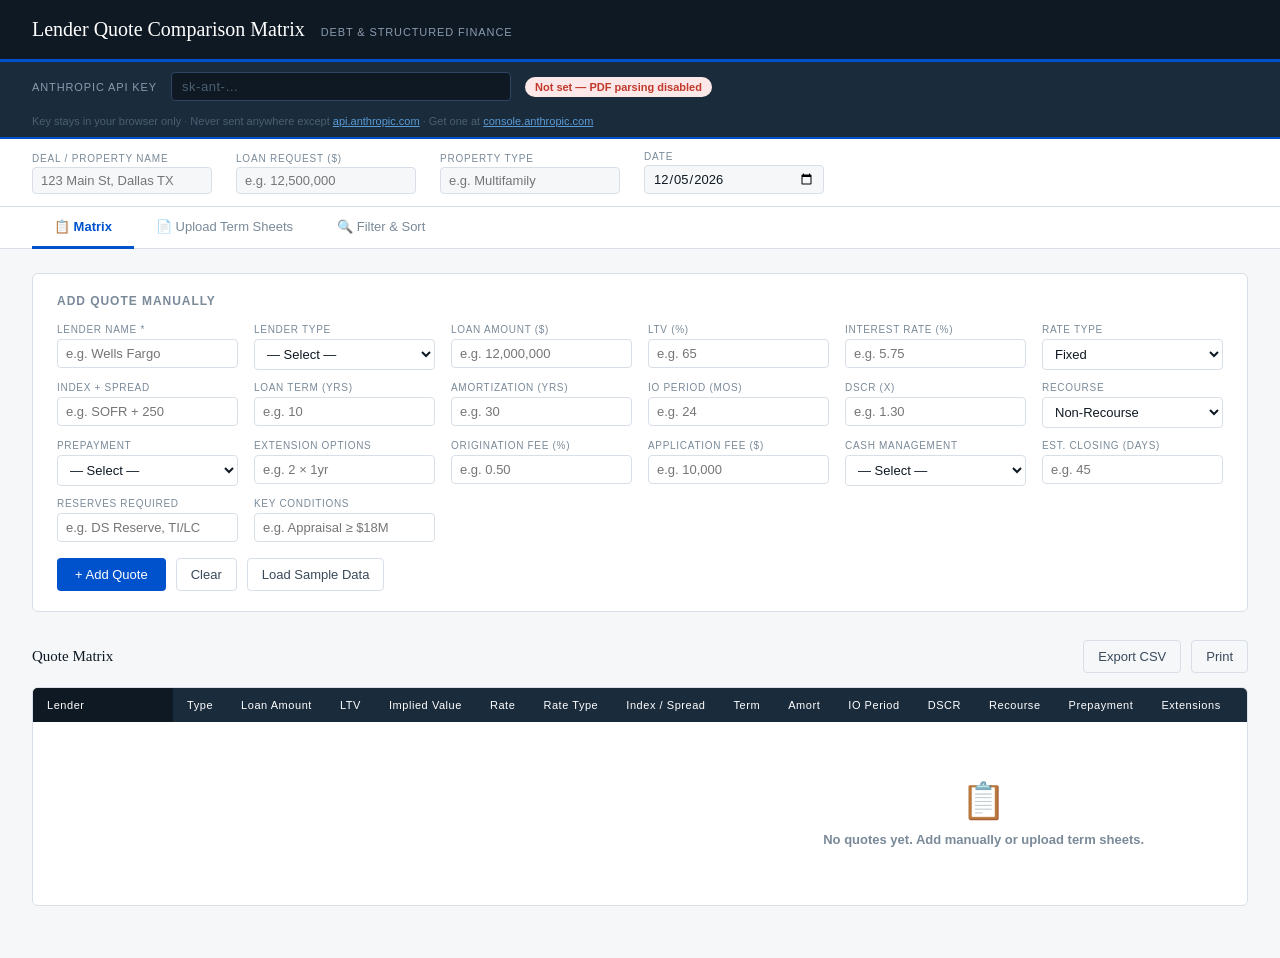
<file: site/lender-matrix.html>
<!DOCTYPE html>
<html lang="en">
<head>
<meta charset="UTF-8">
<meta name="viewport" content="width=device-width, initial-scale=1.0">
<title>Lender Quote Comparison Matrix</title>
<style>
  :root {
    --ink: #0f1923;
    --ink-mid: #3a4a5a;
    --ink-light: #7a8a99;
    --rule: #d8dfe6;
    --bg: #f5f7f9;
    --surface: #ffffff;
    --accent: #0052cc;
    --accent-light: #e8f0fc;
    --gold: #b08800;
    --gold-light: #fdf6e3;
    --green: #1a7a4a;
    --green-light: #e6f5ed;
    --red: #c0392b;
    --red-light: #fdecea;
    --radius: 6px;
    --badge-radius: 4px;
    --font-display: 'Georgia', serif;
    --font-body: 'Inter', -apple-system, BlinkMacSystemFont, sans-serif;
  }
  * { box-sizing: border-box; margin: 0; padding: 0; }
  body { font-family: var(--font-body); background: var(--bg); color: var(--ink); font-size: 13px; min-height: 100vh; }

  /* HEADER */
  header { background: var(--ink); color: white; padding: 18px 32px; display: flex; align-items: baseline; gap: 16px; border-bottom: 3px solid var(--accent); }
  header h1 { font-family: var(--font-display); font-size: 20px; font-weight: normal; }
  header span { font-size: 11px; color: #8a9bb0; letter-spacing: 0.08em; text-transform: uppercase; }

  /* API KEY BAR */
  .api-bar { background: #1a2b3c; border-bottom: 2px solid var(--accent); padding: 10px 32px; display: flex; align-items: center; gap: 14px; flex-wrap: wrap; }
  .api-bar label { font-size: 11px; text-transform: uppercase; letter-spacing: 0.08em; color: #8a9bb0; white-space: nowrap; }
  .api-bar input { border: 1px solid #2e4460; border-radius: var(--badge-radius); padding: 6px 10px; font-size: 13px; font-family: var(--font-body); color: white; background: #0f1923; width: 340px; letter-spacing: 0.04em; }
  .api-bar input:focus { outline: 2px solid var(--accent); border-color: transparent; }
  .api-bar input::placeholder { color: #4a6070; }
  .api-key-status { font-size: 11px; padding: 4px 10px; border-radius: 10px; font-weight: 600; }
  .api-key-status.set { background: var(--green-light); color: var(--green); }
  .api-key-status.unset { background: #fce8e8; color: var(--red); }
  .api-bar-hint { font-size: 11px; color: #4a6070; }
  .api-bar-hint a { color: #5b9bd5; }

  /* DEAL BAR */
  .deal-bar { background: var(--surface); border-bottom: 1px solid var(--rule); padding: 12px 32px; display: flex; gap: 24px; align-items: flex-end; flex-wrap: wrap; }
  .deal-bar label { font-size: 10px; text-transform: uppercase; letter-spacing: 0.08em; color: var(--ink-light); display: block; margin-bottom: 3px; }
  .deal-bar input { border: 1px solid var(--rule); border-radius: var(--badge-radius); padding: 5px 8px; font-size: 13px; font-family: var(--font-body); color: var(--ink); background: var(--bg); width: 180px; }
  .deal-bar input:focus { outline: 2px solid var(--accent); border-color: transparent; }

  /* TABS */
  .tabs { background: var(--surface); border-bottom: 1px solid var(--rule); padding: 0 32px; display: flex; gap: 0; }
  .tab-btn { padding: 12px 22px; font-size: 13px; font-family: var(--font-body); background: none; border: none; border-bottom: 3px solid transparent; color: var(--ink-light); cursor: pointer; margin-bottom: -1px; transition: color 0.15s; }
  .tab-btn:hover { color: var(--ink); }
  .tab-btn.active { color: var(--accent); border-bottom-color: var(--accent); font-weight: 600; }
  .tab-pane { display: none; }
  .tab-pane.active { display: block; }

  main { padding: 24px 32px; max-width: 1700px; margin: 0 auto; }

  /* UPLOAD ZONE */
  .upload-zone { border: 2px dashed var(--rule); border-radius: var(--radius); padding: 32px; text-align: center; background: var(--surface); cursor: pointer; transition: border-color 0.2s, background 0.2s; margin-bottom: 20px; }
  .upload-zone:hover, .upload-zone.dragover { border-color: var(--accent); background: var(--accent-light); }
  .upload-zone .icon { font-size: 32px; margin-bottom: 10px; }
  .upload-zone p { color: var(--ink-mid); font-size: 14px; margin-bottom: 6px; }
  .upload-zone small { color: var(--ink-light); font-size: 11px; }
  #pdf-file-input { display: none; }

  /* EMAIL PASTE */
  .divider-or { display: flex; align-items: center; gap: 14px; margin: 22px 0; color: var(--ink-light); font-size: 11px; text-transform: uppercase; letter-spacing: 0.08em; }
  .divider-or::before, .divider-or::after { content: ''; flex: 1; height: 1px; background: var(--rule); }
  .email-paste-section { background: var(--surface); border: 1px solid var(--rule); border-radius: var(--radius); padding: 20px 24px; margin-bottom: 20px; }
  .email-paste-section h3 { font-size: 12px; text-transform: uppercase; letter-spacing: 0.08em; color: var(--ink-light); margin-bottom: 8px; }
  .email-paste-section p.hint { font-size: 12px; color: var(--ink-mid); margin-bottom: 12px; line-height: 1.5; }
  #email-paste-input { width: 100%; border: 1px solid var(--rule); border-radius: var(--radius); padding: 12px 14px; font-family: var(--font-body); font-size: 13px; color: var(--ink); resize: vertical; min-height: 160px; }
  #email-paste-input:focus { outline: 2px solid var(--accent); border-color: transparent; }

  /* PARSE QUEUE */
  .parse-queue { display: flex; flex-direction: column; gap: 10px; margin-bottom: 20px; }
  .parse-item { background: var(--surface); border: 1px solid var(--rule); border-radius: var(--radius); padding: 12px 16px; display: flex; align-items: center; gap: 12px; }
  .parse-item .pi-name { flex: 1; font-weight: 600; font-size: 13px; }
  .parse-item .pi-status { font-size: 12px; color: var(--ink-light); }
  .parse-item .pi-status.parsing { color: var(--accent); }
  .parse-item .pi-status.done { color: var(--green); }
  .parse-item .pi-status.error { color: var(--red); }
  .pi-bar { width: 120px; height: 4px; background: var(--rule); border-radius: 2px; overflow: hidden; }
  .pi-bar-fill { height: 100%; background: var(--accent); border-radius: 2px; transition: width 0.4s; }
  .btn-parse-add { background: var(--green); color: white; border: none; border-radius: var(--badge-radius); padding: 6px 14px; font-size: 12px; cursor: pointer; font-family: var(--font-body); }
  .btn-parse-add:hover { background: #155f39; }

  /* EXTRA TERMS */
  .extra-terms-section { background: var(--surface); border: 1px solid var(--rule); border-radius: var(--radius); padding: 16px 20px; margin-bottom: 20px; }
  .extra-terms-section h3 { font-size: 12px; text-transform: uppercase; letter-spacing: 0.08em; color: var(--ink-light); margin-bottom: 12px; }
  .extra-term-group { margin-bottom: 10px; }
  .extra-term-group strong { font-size: 12px; color: var(--ink-mid); }
  .extra-term-group ul { margin-top: 4px; padding-left: 16px; }
  .extra-term-group li { font-size: 12px; color: var(--ink-mid); line-height: 1.6; }

  /* ADD LENDER PANEL */
  .add-panel { background: var(--surface); border: 1px solid var(--rule); border-radius: var(--radius); padding: 20px 24px; margin-bottom: 28px; }
  .add-panel h3 { font-size: 12px; text-transform: uppercase; letter-spacing: 0.08em; color: var(--ink-light); margin-bottom: 16px; }
  .form-grid { display: grid; grid-template-columns: repeat(auto-fill, minmax(160px, 1fr)); gap: 12px 16px; }
  .form-group label { display: block; font-size: 10px; text-transform: uppercase; letter-spacing: 0.07em; color: var(--ink-light); margin-bottom: 4px; }
  .form-group input, .form-group select { width: 100%; border: 1px solid var(--rule); border-radius: var(--badge-radius); padding: 6px 8px; font-size: 13px; font-family: var(--font-body); color: var(--ink); background: white; }
  .form-group input:focus, .form-group select:focus { outline: 2px solid var(--accent); border-color: transparent; }
  .form-actions { margin-top: 16px; display: flex; gap: 10px; flex-wrap: wrap; }
  .btn-primary { background: var(--accent); color: white; border: none; border-radius: var(--badge-radius); padding: 8px 18px; font-size: 13px; cursor: pointer; font-family: var(--font-body); }
  .btn-primary:hover { background: #003fa3; }
  .btn-ghost { background: transparent; color: var(--ink-mid); border: 1px solid var(--rule); border-radius: var(--badge-radius); padding: 8px 14px; font-size: 13px; cursor: pointer; font-family: var(--font-body); }
  .btn-ghost:hover { background: var(--bg); }

  /* MATRIX */
  .section-head { display: flex; align-items: center; justify-content: space-between; margin-bottom: 14px; flex-wrap: wrap; gap: 10px; }
  .section-head h2 { font-family: var(--font-display); font-size: 15px; font-weight: normal; }
  .section-head h2 em { font-style: normal; color: var(--ink-light); font-size: 12px; margin-left: 8px; }
  .export-bar { display: flex; gap: 10px; }
  .matrix-wrap { overflow-x: auto; border-radius: var(--radius); border: 1px solid var(--rule); background: var(--surface); margin-bottom: 28px; }
  table { width: 100%; border-collapse: collapse; font-size: 12.5px; }
  thead tr { background: var(--ink); color: white; }
  thead th { padding: 11px 14px; text-align: left; font-weight: 500; font-size: 11px; letter-spacing: 0.05em; white-space: nowrap; }
  thead th.metric-head { background: #1a2b3c; text-align: center; }
  thead th:first-child { min-width: 140px; position: sticky; left: 0; background: var(--ink); z-index: 2; }
  tbody tr { border-bottom: 1px solid var(--rule); transition: background 0.1s; }
  tbody tr:last-child { border-bottom: none; }
  tbody tr:hover { background: var(--bg); }
  tbody tr.winner-row { background: var(--gold-light); }
  tbody tr.winner-row:hover { background: #faeecf; }
  td { padding: 10px 14px; vertical-align: middle; white-space: nowrap; }
  td:first-child { position: sticky; left: 0; background: inherit; z-index: 1; font-weight: 600; font-size: 13px; }
  .winner-row td:first-child::before { content: '★ '; color: var(--gold); }
  td.num { text-align: center; font-variant-numeric: tabular-nums; }
  td.highlight-best { color: var(--green); font-weight: 700; }
  td.highlight-worst { color: var(--red); }
  .badge { display: inline-block; padding: 2px 7px; border-radius: 3px; font-size: 10px; font-weight: 600; letter-spacing: 0.05em; text-transform: uppercase; }
  .badge-fixed { background: var(--accent-light); color: var(--accent); }
  .badge-floating { background: #fff3e0; color: #e65100; }
  .badge-yes { background: var(--green-light); color: var(--green); }
  .btn-del { background: none; border: none; color: #bbb; cursor: pointer; font-size: 15px; padding: 2px 6px; border-radius: 3px; }
  .btn-del:hover { background: var(--red-light); color: var(--red); }
  .notes-input { border: 1px solid transparent; background: transparent; font-size: 12px; color: var(--ink-mid); font-family: var(--font-body); width: 160px; padding: 3px 5px; border-radius: 3px; }
  .notes-input:hover { border-color: var(--rule); background: white; }
  .notes-input:focus { outline: 2px solid var(--accent); border-color: transparent; background: white; }
  .empty-state { text-align: center; padding: 48px 24px; color: var(--ink-light); }
  .empty-state .big { font-size: 36px; margin-bottom: 10px; }

  /* SCORECARD */
  .scorecard { display: grid; grid-template-columns: repeat(auto-fill, minmax(200px, 1fr)); gap: 14px; margin-bottom: 28px; }
  .score-card { background: var(--surface); border: 1px solid var(--rule); border-radius: var(--radius); padding: 16px 18px; }
  .score-card.best { border-color: var(--gold); background: var(--gold-light); }
  .score-card .card-label { font-size: 10px; text-transform: uppercase; letter-spacing: 0.08em; color: var(--ink-light); margin-bottom: 6px; }
  .score-card .card-value { font-family: var(--font-display); font-size: 22px; color: var(--ink); margin-bottom: 2px; }
  .score-card .card-sub { font-size: 11px; color: var(--ink-light); }
  .score-card.best .card-label { color: var(--gold); }

  /* ALL-IN */
  .allin-section { background: var(--surface); border: 1px solid var(--rule); border-radius: var(--radius); padding: 20px 24px; margin-bottom: 28px; }
  .allin-section h2 { font-family: var(--font-display); font-size: 15px; font-weight: normal; margin-bottom: 16px; }
  .allin-bars { display: flex; flex-direction: column; gap: 10px; }
  .allin-row { display: flex; align-items: center; gap: 12px; }
  .allin-name { width: 150px; font-size: 12px; color: var(--ink-mid); flex-shrink: 0; overflow: hidden; text-overflow: ellipsis; }
  .allin-bar-wrap { flex: 1; background: var(--bg); border-radius: 3px; height: 24px; overflow: hidden; }
  .allin-bar { height: 100%; border-radius: 3px; display: flex; align-items: center; padding-left: 8px; font-size: 11px; font-weight: 600; color: white; transition: width 0.4s ease; min-width: 50px; }
  .allin-fig { width: 65px; text-align: right; font-variant-numeric: tabular-nums; font-size: 12px; font-weight: 600; }

  /* FILTER TAB */
  .filter-panel { background: var(--surface); border: 1px solid var(--rule); border-radius: var(--radius); padding: 24px 28px; margin-bottom: 24px; }
  .filter-panel h3 { font-size: 11px; text-transform: uppercase; letter-spacing: 0.09em; color: var(--ink-light); margin-bottom: 16px; border-bottom: 1px solid var(--rule); padding-bottom: 8px; }
  .filter-grid { display: grid; grid-template-columns: repeat(auto-fill, minmax(220px, 1fr)); gap: 16px 24px; margin-bottom: 24px; }
  .filter-group label { display: block; font-size: 10px; text-transform: uppercase; letter-spacing: 0.07em; color: var(--ink-light); margin-bottom: 6px; }

  /* Custom multiselect */
  .multi-select { border: 1px solid var(--rule); border-radius: var(--badge-radius); background: white; overflow: hidden; }
  .multi-select-option { display: flex; align-items: center; gap: 8px; padding: 6px 10px; cursor: pointer; transition: background 0.1s; font-size: 12px; }
  .multi-select-option:hover { background: var(--bg); }
  .multi-select-option input[type=checkbox] { accent-color: var(--accent); width: 13px; height: 13px; cursor: pointer; }
  .multi-select-option.checked { background: var(--accent-light); color: var(--accent); font-weight: 500; }

  /* Sort controls */
  .sort-controls { display: flex; align-items: center; gap: 12px; flex-wrap: wrap; margin-bottom: 24px; padding: 16px 20px; background: var(--bg); border-radius: var(--radius); border: 1px solid var(--rule); }
  .sort-controls label { font-size: 11px; text-transform: uppercase; letter-spacing: 0.07em; color: var(--ink-light); }
  .sort-controls select { border: 1px solid var(--rule); border-radius: var(--badge-radius); padding: 7px 10px; font-size: 13px; font-family: var(--font-body); color: var(--ink); background: white; cursor: pointer; }
  .sort-controls select:focus { outline: 2px solid var(--accent); border-color: transparent; }
  .sort-dir-toggle { display: flex; border: 1px solid var(--rule); border-radius: var(--badge-radius); overflow: hidden; }
  .sort-dir-btn { padding: 7px 14px; font-size: 12px; border: none; background: white; color: var(--ink-mid); cursor: pointer; font-family: var(--font-body); transition: background 0.1s; }
  .sort-dir-btn.active { background: var(--accent); color: white; font-weight: 600; }

  /* Toggle checkboxes */
  .toggle-grid { display: flex; flex-wrap: wrap; gap: 10px; margin-bottom: 24px; }
  .toggle-pill { display: flex; align-items: center; gap: 8px; padding: 7px 14px; border: 1px solid var(--rule); border-radius: 20px; background: white; cursor: pointer; font-size: 12px; color: var(--ink-mid); transition: all 0.15s; user-select: none; }
  .toggle-pill:hover { border-color: var(--accent); color: var(--accent); }
  .toggle-pill.on { background: var(--accent); border-color: var(--accent); color: white; font-weight: 600; }
  .toggle-pill input { display: none; }

  .filter-actions { display: flex; gap: 10px; }
  .filter-count { font-size: 12px; color: var(--ink-mid); padding: 8px 0; }
  .filter-count strong { color: var(--accent); }
</style>
</head>
<body>

<header>
  <h1>Lender Quote Comparison Matrix</h1>
  <span>Debt &amp; Structured Finance</span>
</header>

<div class="api-bar">
  <label>Anthropic API Key</label>
  <input type="password" id="api-key-input" placeholder="sk-ant-…" oninput="updateApiKeyStatus()" autocomplete="off" />
  <span class="api-key-status unset" id="api-key-status">Not set — PDF parsing disabled</span>
  <span class="api-bar-hint">Key stays in your browser only · Never sent anywhere except <a href="https://api.anthropic.com" target="_blank">api.anthropic.com</a> · Get one at <a href="https://console.anthropic.com" target="_blank">console.anthropic.com</a></span>
</div>

<div class="deal-bar">
  <div><label>Deal / Property Name</label><input type="text" id="deal-name" placeholder="123 Main St, Dallas TX" /></div>
  <div><label>Loan Request ($)</label><input type="text" id="deal-loan" placeholder="e.g. 12,500,000" /></div>
  <div><label>Property Type</label><input type="text" id="deal-type" placeholder="e.g. Multifamily" /></div>
  <div><label>Date</label><input type="date" id="deal-date" /></div>
</div>

<div class="tabs">
  <button class="tab-btn active" onclick="switchTab('matrix')">📋 Matrix</button>
  <button class="tab-btn" onclick="switchTab('upload')">📄 Upload Term Sheets</button>
  <button class="tab-btn" onclick="switchTab('filter')">🔍 Filter &amp; Sort</button>
</div>

<!-- ══════════════ MATRIX TAB ══════════════ -->
<div id="tab-matrix" class="tab-pane active">
<main>
  <div id="scorecard-section" style="display:none;">
    <div class="section-head"><h2>At a Glance <em>calculated from quotes below</em></h2></div>
    <div class="scorecard" id="scorecard"></div>
  </div>
  <div id="allin-section" class="allin-section" style="display:none;">
    <h2>All-In Cost Comparison <span style="font-family:var(--font-body);font-size:11px;color:var(--ink-light);margin-left:8px;">IRR-based · accounts for loan amount, fee, payments &amp; balloon · hover column header for details</span></h2>
    <div class="allin-bars" id="allin-bars"></div>
  </div>

  <div class="add-panel">
    <h3>Add Quote Manually</h3>
    <div class="form-grid">
      <div class="form-group"><label>Lender Name *</label><input id="f-name" type="text" placeholder="e.g. Wells Fargo" /></div>
      <div class="form-group"><label>Lender Type</label><select id="f-type"><option value="">— Select —</option><option>Agency (Fannie/Freddie)</option><option>Life Company</option><option>Bank</option><option>CMBS / Conduit</option><option>Debt Fund</option><option>Mortgage REIT</option><option>Pension Fund</option><option>International Bank</option><option>Mezz Lender</option><option>Other</option></select></div>
      <div class="form-group"><label>Loan Amount ($)</label><input id="f-amount" type="text" placeholder="e.g. 12,000,000" /></div>
      <div class="form-group"><label>LTV (%)</label><input id="f-ltv" type="number" step="0.1" placeholder="e.g. 65" /></div>
      <div class="form-group"><label>Interest Rate (%)</label><input id="f-rate" type="number" step="0.01" placeholder="e.g. 5.75" /></div>
      <div class="form-group"><label>Rate Type</label><select id="f-ratetype"><option value="Fixed">Fixed</option><option value="Floating">Floating</option></select></div>
      <div class="form-group"><label>Index + Spread</label><input id="f-spread" type="text" placeholder="e.g. SOFR + 250" /></div>
      <div class="form-group"><label>Loan Term (yrs)</label><input id="f-term" type="number" placeholder="e.g. 10" /></div>
      <div class="form-group"><label>Amortization (yrs)</label><input id="f-amort" type="number" placeholder="e.g. 30" /></div>
      <div class="form-group"><label>IO Period (mos)</label><input id="f-io" type="number" placeholder="e.g. 24" /></div>
      <div class="form-group"><label>DSCR (x)</label><input id="f-dscr" type="number" step="0.01" placeholder="e.g. 1.30" /></div>
      <div class="form-group"><label>Recourse</label><select id="f-recourse"><option value="Non-Recourse">Non-Recourse</option><option value="Recourse">Recourse</option><option value="Partial Recourse">Partial Recourse</option></select></div>
      <div class="form-group"><label>Prepayment</label><select id="f-prepay"><option value="">— Select —</option><option>Defeasance</option><option>Yield Maintenance</option><option>Step-Down (5-4-3-2-1)</option><option>Step-Down (3-2-1)</option><option>Open</option><option>Lockout + Defeasance</option></select></div>
      <div class="form-group"><label>Extension Options</label><input id="f-ext" type="text" placeholder="e.g. 2 × 1yr" /></div>
      <div class="form-group"><label>Origination Fee (%)</label><input id="f-origfee" type="number" step="0.01" placeholder="e.g. 0.50" /></div>
      <div class="form-group"><label>Application Fee ($)</label><input id="f-appfee" type="text" placeholder="e.g. 10,000" /></div>
      <div class="form-group"><label>Cash Management</label><select id="f-cash"><option value="">— Select —</option><option>None</option><option>Soft Lockbox</option><option>Hard Lockbox</option><option>Cash Trap / Springing</option></select></div>
      <div class="form-group"><label>Est. Closing (days)</label><input id="f-close" type="number" placeholder="e.g. 45" /></div>
      <div class="form-group"><label>Reserves Required</label><input id="f-reserves" type="text" placeholder="e.g. DS Reserve, TI/LC" /></div>
      <div class="form-group"><label>Key Conditions</label><input id="f-conditions" type="text" placeholder="e.g. Appraisal ≥ $18M" /></div>
    </div>
    <div class="form-actions">
      <button class="btn-primary" onclick="addLender()">+ Add Quote</button>
      <button class="btn-ghost" onclick="clearForm()">Clear</button>
      <button class="btn-ghost" onclick="loadSampleData()">Load Sample Data</button>
    </div>
  </div>

  <div class="section-head">
    <h2>Quote Matrix <em id="matrix-count"></em></h2>
    <div class="export-bar">
      <button class="btn-ghost" onclick="exportCSV()">Export CSV</button>
      <button class="btn-ghost" onclick="window.print()">Print</button>
    </div>
  </div>
  <div class="matrix-wrap">
    <table id="matrix-table">
      <thead>
        <tr>
          <th>Lender</th>
          <th class="metric-head">Type</th>
          <th class="metric-head">Loan Amount</th>
          <th class="metric-head">LTV</th>
          <th class="metric-head">Implied Value</th>
          <th class="metric-head">Rate</th>
          <th class="metric-head">Rate Type</th>
          <th class="metric-head">Index / Spread</th>
          <th class="metric-head">Term</th>
          <th class="metric-head">Amort</th>
          <th class="metric-head">IO Period</th>
          <th class="metric-head">DSCR</th>
          <th class="metric-head">Recourse</th>
          <th class="metric-head">Prepayment</th>
          <th class="metric-head">Extensions</th>
          <th class="metric-head">Orig Fee</th>
          <th class="metric-head">App Fee</th>
          <th class="metric-head" title="IRR-based: accounts for loan amount, upfront fee, monthly payments, and balloon. Falls back to rate + annualized fee if loan amount or amortization missing.">All-In Cost (IRR)</th>
          <th class="metric-head">Cash Mgmt</th>
          <th class="metric-head">Close (days)</th>
          <th class="metric-head">Reserves</th>
          <th class="metric-head">Key Conditions</th>
          <th>Notes</th>
          <th></th>
        </tr>
      </thead>
      <tbody id="matrix-body">
        <tr><td colspan="23"><div class="empty-state"><div class="big">📋</div><p>No quotes yet. Add manually or upload term sheets.</p></div></td></tr>
      </tbody>
    </table>
  </div>
</main>
</div>

<!-- ══════════════ UPLOAD TAB ══════════════ -->
<div id="tab-upload" class="tab-pane">
<main>
  <div class="upload-zone" id="upload-zone" onclick="document.getElementById('pdf-file-input').click()" ondragover="event.preventDefault();this.classList.add('dragover')" ondragleave="this.classList.remove('dragover')" ondrop="handleDrop(event)">
    <div class="icon">📄</div>
    <p>Drop term sheet PDFs here, or click to browse</p>
    <small>Multiple files supported · PDF format · Claude will extract all key terms automatically</small>
  </div>
  <input type="file" id="pdf-file-input" accept=".pdf" multiple onchange="handleFileSelect(event)" />

  <div class="divider-or">or</div>

  <div class="email-paste-section">
    <h3>Paste Lender Email</h3>
    <p class="hint">Reminder: add anything that won't come through in a copy/paste — lender name, lender type, or other context the email itself doesn't state outright.</p>
    <textarea id="email-paste-input" placeholder="Paste the lender's email here…"></textarea>
    <div class="form-actions" style="margin-top:12px;">
      <button class="btn-primary" onclick="parseEmailText()">Parse Email</button>
      <button class="btn-ghost" onclick="document.getElementById('email-paste-input').value=''">Clear</button>
    </div>
  </div>

  <div class="parse-queue" id="parse-queue"></div>

  <div id="extra-terms-section" class="extra-terms-section" style="display:none;">
    <h3>Additional Terms Found (not in standard matrix)</h3>
    <div id="extra-terms-body"></div>
  </div>
</main>
</div>

<!-- ══════════════ FILTER TAB ══════════════ -->
<div id="tab-filter" class="tab-pane">
<main>
  <div class="filter-panel">
    <h3>Sort</h3>
    <div class="sort-controls">
      <label>Sort matrix by</label>
      <select id="sort-field">
        <option value="">— None —</option>
        <option value="rate">Interest Rate</option>
        <option value="allIn">All-In Cost</option>
        <option value="ltv">LTV</option>
        <option value="amount">Loan Amount</option>
        <option value="term">Loan Term</option>
        <option value="amort">Amortization</option>
        <option value="io">IO Period</option>
        <option value="dscr">DSCR</option>
        <option value="origFee">Origination Fee</option>
        <option value="close">Closing Timeline</option>
      </select>
      <div class="sort-dir-toggle">
        <button class="sort-dir-btn active" id="dir-asc" onclick="setSortDir('asc')">↑ Low → High</button>
        <button class="sort-dir-btn" id="dir-desc" onclick="setSortDir('desc')">↓ High → Low</button>
      </div>
      <button class="btn-ghost" onclick="applyFilters()">Apply</button>
    </div>

    <h3>Filter by Category</h3>
    <div class="filter-grid">
      <div class="filter-group">
        <label>Lender Type</label>
        <div class="multi-select" id="ms-type"></div>
      </div>
      <div class="filter-group">
        <label>Rate Type</label>
        <div class="multi-select" id="ms-ratetype"></div>
      </div>
      <div class="filter-group">
        <label>Recourse</label>
        <div class="multi-select" id="ms-recourse"></div>
      </div>
      <div class="filter-group">
        <label>Prepayment</label>
        <div class="multi-select" id="ms-prepay"></div>
      </div>
      <div class="filter-group">
        <label>Cash Management</label>
        <div class="multi-select" id="ms-cash"></div>
      </div>
    </div>

    <h3>Quick Filters</h3>
    <div class="toggle-grid" id="toggle-grid">
      <label class="toggle-pill" id="tog-nonrecourse" onclick="togglePill(this)"><input type="checkbox" />Non-Recourse only</label>
      <label class="toggle-pill" id="tog-io" onclick="togglePill(this)"><input type="checkbox" />Has IO Period</label>
      <label class="toggle-pill" id="tog-ext" onclick="togglePill(this)"><input type="checkbox" />Has Extension Options</label>
      <label class="toggle-pill" id="tog-fixed" onclick="togglePill(this)"><input type="checkbox" />Fixed Rate only</label>
      <label class="toggle-pill" id="tog-floating" onclick="togglePill(this)"><input type="checkbox" />Floating Rate only</label>
    </div>

    <div class="filter-actions">
      <button class="btn-primary" onclick="applyFilters()">Apply Filters</button>
      <button class="btn-ghost" onclick="resetFilters()">Reset All</button>
    </div>
    <div class="filter-count" id="filter-count"></div>
  </div>
</main>
</div>

<script>
// ── STATE ──
let lenders = [];
let extraTerms = {}; // { lenderName: [{key, value}, ...] }
let sortField = '';
let sortDir = 'asc';
let activeFilters = { type: [], ratetype: [], recourse: [], prepay: [], cash: [] };
let activeToggles = { nonrecourse: false, io: false, ext: false, fixed: false, floating: false };
let filteredIds = null; // null = show all

document.getElementById('deal-date').valueAsDate = new Date();

function updateApiKeyStatus() {
  const key = document.getElementById('api-key-input').value.trim();
  const el = document.getElementById('api-key-status');
  if (key.startsWith('sk-ant-') && key.length > 20) {
    el.textContent = '✓ Key set — PDF parsing enabled';
    el.className = 'api-key-status set';
  } else if (key.length > 0) {
    el.textContent = '⚠ Key looks incomplete';
    el.className = 'api-key-status unset';
  } else {
    el.textContent = 'Not set — PDF parsing disabled';
    el.className = 'api-key-status unset';
  }
}

// ── TABS ──
function switchTab(name) {
  document.querySelectorAll('.tab-pane').forEach(p => p.classList.remove('active'));
  document.querySelectorAll('.tab-btn').forEach(b => b.classList.remove('active'));
  document.getElementById('tab-' + name).classList.add('active');
  event.target.classList.add('active');
  if (name === 'filter') rebuildMultiSelects();
}

// ── HELPERS ──
function parseMoney(str) { if (!str) return null; return parseFloat(str.toString().replace(/[^0-9.]/g,'')) || null; }
function fmtMoney(n) { if (n == null) return 'N/A'; if (n >= 1e6) return '$' + (n/1e6).toFixed(2) + 'M'; if (n >= 1e3) return '$' + (n/1e3).toFixed(0) + 'K'; return '$' + n.toLocaleString(); }
function v(id) { return document.getElementById(id).value.trim(); }
function monthlyPayment(principal, annualRate, amortYears) {
  const r = annualRate / 100 / 12;
  const n = amortYears * 12;
  if (r === 0) return principal / n;
  return principal * r * Math.pow(1+r, n) / (Math.pow(1+r, n) - 1);
}

function remainingBalance(principal, annualRate, amortYears, monthsPaid) {
  const r = annualRate / 100 / 12;
  const n = amortYears * 12;
  if (r === 0) return principal - (principal / n) * monthsPaid;
  const pmt = monthlyPayment(principal, annualRate, amortYears);
  return principal * Math.pow(1+r, monthsPaid) - pmt * (Math.pow(1+r, monthsPaid) - 1) / r;
}

function newtonIRR(cashFlows, guess=0.005) {
  let rate = guess;
  for (let i = 0; i < 200; i++) {
    let npv = 0, dnpv = 0;
    for (let t = 0; t < cashFlows.length; t++) {
      npv  += cashFlows[t] / Math.pow(1+rate, t);
      dnpv -= t * cashFlows[t] / Math.pow(1+rate, t+1);
    }
    if (Math.abs(dnpv) < 1e-12) break;
    const newRate = rate - npv / dnpv;
    if (Math.abs(newRate - rate) < 1e-10) { rate = newRate; break; }
    rate = newRate;
  }
  return rate * 12 * 100; // monthly → annual %
}

function calcAllIn(rate, origFee, term, amount, amort, io) {
  // IRR method if we have enough inputs
  if (rate != null && amount && term) {
    try {
      const fee = amount * ((origFee || 0) / 100);
      const netProceeds = amount - fee;
      const termMonths = term * 12;
      const ioMonths = Math.min((io || 0), termMonths);
      const actualAmort = amort || term; // if no amort given, treat as full IO balloon
      const monthlyIO = amount * (rate / 100 / 12);
      const amortPmt = monthlyPayment(amount, rate, actualAmort);

      const cfs = [netProceeds];
      for (let t = 1; t <= termMonths; t++) {
        const pmt = t <= ioMonths ? monthlyIO : amortPmt;
        if (t === termMonths) {
          const balloon = remainingBalance(amount, rate, actualAmort, termMonths - ioMonths);
          cfs.push(-(pmt + balloon));
        } else {
          cfs.push(-pmt);
        }
      }
      const irr = newtonIRR(cfs);
      if (isFinite(irr) && irr > 0 && irr < 30) return irr;
    } catch(e) {}
  }
  // Fallback: simple annualized fee
  if (rate == null) return null;
  return rate + (term && term > 0 ? (origFee || 0) / term : 0);
}

// ── ADD LENDER ──
function getPropValue() { return null; } // removed — no longer used

function getImpliedValue(lender) {
  if (lender.amount && lender.ltv) return lender.amount / (lender.ltv / 100);
  return null;
}

function onPropValueChange() { render(); }

function addLender(data, sourceNote) {
  const name = data ? data.lenderName : v('f-name');
  if (!name) { alert('Lender name is required.'); return; }
  const rate    = data ? (parseFloat(data.interestRate) || null) : (parseFloat(v('f-rate')) || null);
  const origFee = data ? (parseFloat(data.originationFee) || 0) : (parseFloat(v('f-origfee')) || 0);
  const term    = data ? (parseFloat(data.loanTerm) || null) : (parseFloat(v('f-term')) || null);
  const ltv     = data ? (parseFloat(data.ltv) || null) : (parseFloat(v('f-ltv')) || null);
  const amount  = data ? parseMoney(data.loanAmount) : parseMoney(v('f-amount'));
  const amort   = data ? (parseFloat(data.amortization) || null) : (parseFloat(v('f-amort')) || null);
  const io      = data ? (parseFloat(data.interestOnlyPeriod) || null) : (parseFloat(v('f-io')) || null);

  const lender = {
    id: Date.now() + Math.random(),
    name,
    type:       data ? (data.lenderType || '') : v('f-type'),
    amount,
    ltv,
    rate,
    rateType:   data ? (data.rateType || 'Fixed') : v('f-ratetype'),
    spread:     data ? (data.indexSpread || '') : v('f-spread'),
    term,
    amort,
    io,
    dscr:       data ? (parseFloat(data.dscr) || null) : (parseFloat(v('f-dscr')) || null),
    recourse:   data ? (data.recourse || 'Non-Recourse') : v('f-recourse'),
    prepay:     data ? (data.prepaymentProvisions || '') : v('f-prepay'),
    ext:        data ? (data.extensionOptions || '') : v('f-ext'),
    origFee,
    appFee:     data ? parseMoney(data.applicationDeposit) : parseMoney(v('f-appfee')),
    allIn:      calcAllIn(rate, origFee, term, amount, amort, io),
    cash:       data ? (data.cashManagement || '') : v('f-cash'),
    close:      data ? (parseFloat(data.closingTimeline) || null) : (parseFloat(v('f-close')) || null),
    reserves:   data ? (data.reservesRequired || '') : v('f-reserves'),
    conditions: data ? (data.keyConditions || '') : v('f-conditions'),
    notes: sourceNote || ''
  };
  lenders.push(lender);
  if (!data) clearForm();
  render();
}

function clearForm() {
  ['f-name','f-amount','f-ltv','f-rate','f-spread','f-term','f-amort','f-io','f-dscr','f-origfee','f-appfee','f-ext','f-close','f-reserves','f-conditions'].forEach(id => { const el = document.getElementById(id); if(el) el.value = ''; });
  ['f-type','f-ratetype','f-recourse','f-prepay','f-cash'].forEach(id => document.getElementById(id).selectedIndex = 0);
}

function removeLender(id) { lenders = lenders.filter(l => l.id !== id); render(); }
function updateNote(id, val) { const l = lenders.find(l => l.id === id); if (l) l.notes = val; }

// ── RENDER ──
function render() { renderMatrix(); renderScorecard(); renderAllIn(); updateFilterCount(); }

function getDisplayLenders() {
  let list = filteredIds ? lenders.filter(l => filteredIds.includes(l.id)) : [...lenders];
  if (sortField) {
    list.sort((a, b) => {
      let av = a[sortField], bv = b[sortField];
      if (av == null) return 1; if (bv == null) return -1;
      return sortDir === 'asc' ? av - bv : bv - av;
    });
  }
  return list;
}

function renderMatrix() {
  const tbody = document.getElementById('matrix-body');
  const display = getDisplayLenders();
  document.getElementById('matrix-count').textContent = display.length ? display.length + ' lender' + (display.length > 1 ? 's' : '') : '';
  if (display.length === 0) {
    tbody.innerHTML = `<tr><td colspan="23"><div class="empty-state"><div class="big">📋</div><p>No quotes yet. Add manually or upload term sheets.</p></div></td></tr>`;
    return;
  }
  const rates  = display.map(l=>l.rate).filter(v=>v!=null);
  const ltvs   = display.map(l=>l.ltv).filter(v=>v!=null);
  const allIns = display.map(l=>l.allIn).filter(v=>v!=null);
  const closes = display.map(l=>l.close).filter(v=>v!=null);
  const minRate=rates.length?Math.min(...rates):null, maxRate=rates.length?Math.max(...rates):null;
  const maxLtv=ltvs.length?Math.max(...ltvs):null;
  const minAllIn=allIns.length?Math.min(...allIns):null, maxAllIn=allIns.length?Math.max(...allIns):null;
  const minClose=closes.length?Math.min(...closes):null;
  const winnerId = pickWinner(display);

  tbody.innerHTML = display.map(l => {
    const isWinner = l.id === winnerId;
    const rateClass  = l.rate===minRate&&rates.length>1?'highlight-best':l.rate===maxRate&&rates.length>1?'highlight-worst':'';
    const ltvClass   = l.ltv===maxLtv&&ltvs.length>1?'highlight-best':'';
    const allInClass = l.allIn===minAllIn&&allIns.length>1?'highlight-best':l.allIn===maxAllIn&&allIns.length>1?'highlight-worst':'';
    const closeClass = l.close===minClose&&closes.length>1?'highlight-best':'';
    const rateBadge  = l.rateType==='Fixed'?`<span class="badge badge-fixed">Fixed</span>`:`<span class="badge badge-floating">Floating</span>`;
    const recourseBadge = l.recourse==='Non-Recourse'?`<span class="badge badge-yes">Non-Recourse</span>`:`<span class="badge" style="background:#fce8e8;color:#c0392b;">${l.recourse||'—'}</span>`;
    const na = val => val != null && val !== '' ? val : 'N/A';
    const impliedVal = getImpliedValue(l);

    return `<tr class="${isWinner?'winner-row':''}">
      <td>${l.name}${l.type?`<br><span style="font-size:10px;font-weight:400;color:var(--ink-light)">${l.type}</span>`:''}</td>
      <td class="num" style="font-size:11px;color:var(--ink-mid)">${na(l.type)}</td>
      <td class="num">${fmtMoney(l.amount)}</td>
      <td class="num ${ltvClass}">${l.ltv!=null?l.ltv.toFixed(1)+'%':'N/A'}</td>
      <td class="num" style="font-size:11px;color:var(--ink-light)">${impliedVal!=null?fmtMoney(impliedVal):'N/A'}</td>
      <td class="num ${rateClass}">${l.rate!=null?l.rate.toFixed(2)+'%':'N/A'}</td>
      <td class="num">${rateBadge}</td>
      <td class="num" style="font-size:11px">${na(l.spread)}</td>
      <td class="num">${l.term!=null?l.term+' yr':'N/A'}</td>
      <td class="num">${l.amort!=null?l.amort+' yr':'N/A'}</td>
      <td class="num">${l.io!=null?l.io+' mo':'N/A'}</td>
      <td class="num">${l.dscr!=null?l.dscr.toFixed(2)+'x':'N/A'}</td>
      <td class="num">${recourseBadge}</td>
      <td class="num" style="font-size:11px">${na(l.prepay)}</td>
      <td class="num">${na(l.ext)}</td>
      <td class="num">${l.origFee?l.origFee.toFixed(2)+'%':'N/A'}</td>
      <td class="num">${fmtMoney(l.appFee)}</td>
      <td class="num ${allInClass}">${l.allIn!=null?l.allIn.toFixed(3)+'%':'N/A'}</td>
      <td class="num" style="font-size:11px">${na(l.cash)}</td>
      <td class="num ${closeClass}">${l.close!=null?l.close+'d':'N/A'}</td>
      <td class="num" style="font-size:11px;color:var(--ink-mid)">${na(l.reserves)}</td>
      <td class="num" style="font-size:11px;color:var(--ink-mid);max-width:180px;white-space:normal">${na(l.conditions)}</td>
      <td><input class="notes-input" type="text" value="${l.notes}" placeholder="Add notes…" oninput="updateNote(${l.id}, this.value)" /></td>
      <td><button class="btn-del" onclick="removeLender(${l.id})">✕</button></td>
    </tr>`;
  }).join('');
}

function pickWinner(list) {
  if (!list || list.length === 0) return null;
  const rates  = list.map(l=>l.rate).filter(v=>v!=null);
  const ltvs   = list.map(l=>l.ltv).filter(v=>v!=null);
  const allIns = list.map(l=>l.allIn).filter(v=>v!=null);
  const closes = list.map(l=>l.close).filter(v=>v!=null);
  let scores = {};
  list.forEach(l => scores[l.id] = 0);
  list.forEach(l => {
    if(l.rate!=null&&rates.length>1){const r=Math.max(...rates)-Math.min(...rates);if(r>0)scores[l.id]+=(Math.max(...rates)-l.rate)/r*40;}
    if(l.allIn!=null&&allIns.length>1){const r=Math.max(...allIns)-Math.min(...allIns);if(r>0)scores[l.id]+=(Math.max(...allIns)-l.allIn)/r*30;}
    if(l.ltv!=null&&ltvs.length>1){const r=Math.max(...ltvs)-Math.min(...ltvs);if(r>0)scores[l.id]+=(l.ltv-Math.min(...ltvs))/r*20;}
    if(l.close!=null&&closes.length>1){const r=Math.max(...closes)-Math.min(...closes);if(r>0)scores[l.id]+=(Math.max(...closes)-l.close)/r*10;}
  });
  return Object.entries(scores).sort((a,b)=>b[1]-a[1])[0]?.[0];
}

function renderScorecard() {
  const sec=document.getElementById('scorecard-section');
  if(lenders.length===0){sec.style.display='none';return;}
  sec.style.display='block';
  const display=getDisplayLenders();
  const rates  = display.map(l=>l.rate).filter(v=>v!=null);
  const ltvs   = display.map(l=>l.ltv).filter(v=>v!=null);
  const allIns = display.map(l=>l.allIn).filter(v=>v!=null);
  const winnerId = pickWinner(display);
  const winner   = display.find(l=>l.id==winnerId);
  const maxLtv   = ltvs.length ? Math.max(...ltvs) : null;
  const maxLtvLender = ltvs.length ? display.find(l=>l.ltv===maxLtv) : null;
  const cards=[
    {label:'Quotes in View',value:display.length,sub:'of '+lenders.length+' total',best:false},
    {label:'Best Rate',value:rates.length?Math.min(...rates).toFixed(2)+'%':'—',sub:rates.length?display.find(l=>l.rate===Math.min(...rates))?.name:'',best:false},
    {label:'Best All-In Cost',value:allIns.length?Math.min(...allIns).toFixed(3)+'%':'—',sub:'rate + orig fee (ann.)',best:false},
    {label:'Max Leverage',value:maxLtv!=null?maxLtv.toFixed(1)+'%':'—',sub:maxLtvLender?.name||'',best:false},
    {label:'Recommended',value:winner?.name||'—',sub:winner?(winner.rate!=null?winner.rate.toFixed(2)+'% ':'')+winner.rateType:'',best:true},
  ];
  document.getElementById('scorecard').innerHTML=cards.map(c=>`<div class="score-card ${c.best?'best':''}"><div class="card-label">${c.label}</div><div class="card-value">${c.value}</div><div class="card-sub">${c.sub}</div></div>`).join('');
}

function renderAllIn() {
  const sec=document.getElementById('allin-section');
  const display=getDisplayLenders();
  const allIns=display.filter(l=>l.allIn!=null);
  if(allIns.length===0){sec.style.display='none';return;}
  sec.style.display='block';
  const maxVal=Math.max(...allIns.map(l=>l.allIn));
  const minVal=Math.min(...allIns.map(l=>l.allIn));
  const colors=['#0052cc','#1a7a4a','#b08800','#c0392b','#7b4fc5','#0077aa','#e65100'];
  const sorted=[...allIns].sort((a,b)=>a.allIn-b.allIn);
  document.getElementById('allin-bars').innerHTML=sorted.map((l,i)=>{
    const pct=((l.allIn/(maxVal*1.15))*100).toFixed(1);
    const isMin=l.allIn===minVal;
    return `<div class="allin-row"><div class="allin-name">${l.name}${isMin?' ★':''}</div><div class="allin-bar-wrap"><div class="allin-bar" style="width:${pct}%;background:${colors[i%colors.length]}">${l.allIn.toFixed(3)}%</div></div><div class="allin-fig" style="color:${isMin?'var(--green)':'var(--ink-mid)'}">${l.allIn.toFixed(3)}%</div></div>`;
  }).join('');
}

// ── FILTER & SORT ──
function setSortDir(dir) {
  sortDir = dir;
  document.getElementById('dir-asc').classList.toggle('active', dir==='asc');
  document.getElementById('dir-desc').classList.toggle('active', dir==='desc');
}

function rebuildMultiSelects() {
  const msConfig = [
    {id:'ms-type',  field:'type'},
    {id:'ms-ratetype', field:'rateType'},
    {id:'ms-recourse', field:'recourse'},
    {id:'ms-prepay',   field:'prepay'},
    {id:'ms-cash',     field:'cash'},
  ];
  msConfig.forEach(({id, field}) => {
    const el = document.getElementById(id);
    const vals = [...new Set(lenders.map(l=>l[field]).filter(v=>v&&v!==''))];
    if (vals.length === 0) { el.innerHTML = '<div style="padding:8px 10px;font-size:12px;color:var(--ink-light)">No data yet</div>'; return; }
    const key = id.replace('ms-','');
    el.innerHTML = vals.map(val => {
      const checked = activeFilters[key]?.includes(val);
      return `<label class="multi-select-option ${checked?'checked':''}" onclick="toggleMsOption(this,'${key}','${val.replace(/'/g,"\\'")}')">
        <input type="checkbox" ${checked?'checked':''} />${val}
      </label>`;
    }).join('');
  });
}

function toggleMsOption(el, key, val) {
  const cb = el.querySelector('input');
  cb.checked = !cb.checked;
  el.classList.toggle('checked', cb.checked);
  if (!activeFilters[key]) activeFilters[key] = [];
  if (cb.checked) { if (!activeFilters[key].includes(val)) activeFilters[key].push(val); }
  else { activeFilters[key] = activeFilters[key].filter(v=>v!==val); }
}

function togglePill(el) {
  event.preventDefault();
  el.classList.toggle('on');
  const id = el.id.replace('tog-','');
  activeToggles[id] = el.classList.contains('on');
}

function applyFilters() {
  sortField = document.getElementById('sort-field').value;
  let ids = lenders.map(l=>l.id);

  // Dropdown multiselects
  if (activeFilters.type?.length)     ids = ids.filter(id => activeFilters.type.includes(lenders.find(l=>l.id===id)?.type));
  if (activeFilters.ratetype?.length) ids = ids.filter(id => activeFilters.ratetype.includes(lenders.find(l=>l.id===id)?.rateType));
  if (activeFilters.recourse?.length) ids = ids.filter(id => activeFilters.recourse.includes(lenders.find(l=>l.id===id)?.recourse));
  if (activeFilters.prepay?.length)   ids = ids.filter(id => activeFilters.prepay.includes(lenders.find(l=>l.id===id)?.prepay));
  if (activeFilters.cash?.length)     ids = ids.filter(id => activeFilters.cash.includes(lenders.find(l=>l.id===id)?.cash));

  // Toggles
  if (activeToggles.nonrecourse) ids = ids.filter(id => lenders.find(l=>l.id===id)?.recourse === 'Non-Recourse');
  if (activeToggles.io)          ids = ids.filter(id => { const l=lenders.find(l=>l.id===id); return l?.io!=null && l.io>0; });
  if (activeToggles.ext)         ids = ids.filter(id => { const l=lenders.find(l=>l.id===id); return l?.ext && l.ext.trim()!==''; });
  if (activeToggles.fixed)       ids = ids.filter(id => lenders.find(l=>l.id===id)?.rateType === 'Fixed');
  if (activeToggles.floating)    ids = ids.filter(id => lenders.find(l=>l.id===id)?.rateType === 'Floating');

  filteredIds = ids;
  render();
  updateFilterCount();
  switchTab('matrix'); document.querySelector('.tab-btn').click();
  // Actually switch to matrix tab properly
  document.querySelectorAll('.tab-pane').forEach(p=>p.classList.remove('active'));
  document.querySelectorAll('.tab-btn').forEach(b=>b.classList.remove('active'));
  document.getElementById('tab-matrix').classList.add('active');
  document.querySelectorAll('.tab-btn')[0].classList.add('active');
}

function resetFilters() {
  activeFilters = {type:[],ratetype:[],recourse:[],prepay:[],cash:[]};
  activeToggles = {nonrecourse:false,io:false,ext:false,fixed:false,floating:false};
  sortField=''; sortDir='asc';
  filteredIds = null;
  document.getElementById('sort-field').value='';
  setSortDir('asc');
  document.querySelectorAll('.toggle-pill').forEach(p=>p.classList.remove('on'));
  rebuildMultiSelects();
  render();
  updateFilterCount();
}

function updateFilterCount() {
  const el = document.getElementById('filter-count');
  if (!filteredIds) { el.textContent = ''; return; }
  el.innerHTML = `Showing <strong>${filteredIds.length}</strong> of ${lenders.length} lenders`;
}

// ── PDF UPLOAD ──
function handleDrop(e) {
  e.preventDefault();
  document.getElementById('upload-zone').classList.remove('dragover');
  const files = [...e.dataTransfer.files].filter(f=>f.type==='application/pdf');
  if (files.length === 0) { alert('Please drop PDF files only.'); return; }
  processFiles(files);
}

function handleFileSelect(e) { processFiles([...e.target.files]); e.target.value=''; }

function processFiles(files) {
  files.forEach(file => parseTermSheet(file));
}

async function parseTermSheet(file) {
  const queueEl = document.getElementById('parse-queue');
  const itemId = 'pi-' + Date.now() + Math.random();

  // Add queue item
  const item = document.createElement('div');
  item.className = 'parse-item';
  item.id = itemId;
  item.innerHTML = `
    <span style="font-size:18px">📄</span>
    <div class="pi-name">${file.name}</div>
    <div class="pi-bar"><div class="pi-bar-fill" id="${itemId}-bar" style="width:10%"></div></div>
    <div class="pi-status parsing" id="${itemId}-status">Reading PDF…</div>
  `;
  queueEl.appendChild(item);

  try {
    // Read as base64
    const base64 = await new Promise((res, rej) => {
      const r = new FileReader();
      r.onload = () => res(r.result.split(',')[1]);
      r.onerror = () => rej(new Error('Read failed'));
      r.readAsDataURL(file);
    });

    document.getElementById(`${itemId}-bar`).style.width = '35%';
    document.getElementById(`${itemId}-status`).textContent = 'Extracting terms…';

    const prompt = `You are a commercial real estate debt analyst. Extract the following fields from this lender term sheet PDF. Return ONLY a valid JSON object with no explanation, no markdown, no backticks.

Required fields (use null if not found, never omit a key):
{
  "lenderName": string,
  "lenderType": string (e.g. "Life Company", "Bank", "Agency", "CMBS / Conduit", "Debt Fund", "Other"),
  "loanAmount": string (raw number string, e.g. "12500000"),
  "ltv": string (numeric only, e.g. "65"),
  "interestRate": string (numeric only, e.g. "5.75"),
  "rateType": "Fixed" or "Floating",
  "indexSpread": string (e.g. "SOFR + 250bps"),
  "loanTerm": string (numeric years, e.g. "10"),
  "amortization": string (numeric years, e.g. "30"),
  "interestOnlyPeriod": string (numeric months, e.g. "24"),
  "dscr": string (numeric, e.g. "1.25"),
  "recourse": "Non-Recourse" or "Recourse" or "Partial Recourse",
  "prepaymentProvisions": string,
  "extensionOptions": string,
  "reservesRequired": string,
  "cashManagement": string,
  "applicationDeposit": string (raw number, e.g. "10000"),
  "originationFee": string (numeric percent, e.g. "0.75"),
  "closingTimeline": string (numeric days, e.g. "45"),
  "keyConditions": string,
  "allInCostNotes": string (any language in the term sheet about all-in cost, buydowns, rate caps, etc.),
  "extraTerms": [ { "key": string, "value": string } ]
}

For "extraTerms": include ANY terms, conditions, fees, covenants, or provisions in the document that are NOT already captured in the fields above. Be thorough.`;

    const apiKey = document.getElementById('api-key-input').value.trim();
    if (!apiKey) {
      document.getElementById(`${itemId}-status`).textContent = '✗ No API key set — enter your key in the bar above';
      document.getElementById(`${itemId}-status`).className = 'pi-status error';
      return;
    }

    const response = await fetch('https://api.anthropic.com/v1/messages', {
      method: 'POST',
      headers: { 'Content-Type': 'application/json', 'x-api-key': apiKey, 'anthropic-version': '2023-06-01', 'anthropic-dangerous-direct-browser-access': 'true' },
      body: JSON.stringify({
        model: 'claude-sonnet-4-6',
        max_tokens: 1500,
        messages: [{
          role: 'user',
          content: [
            { type: 'document', source: { type: 'base64', media_type: 'application/pdf', data: base64 } },
            { type: 'text', text: prompt }
          ]
        }]
      })
    });

    document.getElementById(`${itemId}-bar`).style.width = '75%';
    document.getElementById(`${itemId}-status`).textContent = 'Parsing response…';

    const data = await response.json();
    if (data.error) throw new Error(data.error.message);

    const raw = data.content.map(b => b.text || '').join('');
    const clean = raw.replace(/```json|```/g, '').trim();
    const parsed = JSON.parse(clean);

    document.getElementById(`${itemId}-bar`).style.width = '100%';
    document.getElementById(`${itemId}-status`).textContent = '✓ Parsed';
    document.getElementById(`${itemId}-status`).className = 'pi-status done';

    // Store extra terms
    if (parsed.extraTerms && parsed.extraTerms.length > 0) {
      const name = parsed.lenderName || file.name;
      extraTerms[name] = parsed.extraTerms;
      renderExtraTerms();
    }

    // Add button to add to matrix
    const btn = document.createElement('button');
    btn.className = 'btn-parse-add';
    btn.textContent = '+ Add to Matrix';
    btn.onclick = () => {
      addLender(parsed);
      btn.textContent = '✓ Added';
      btn.disabled = true;
      btn.style.background = '#888';
      // Switch to matrix tab
      document.querySelectorAll('.tab-pane').forEach(p=>p.classList.remove('active'));
      document.querySelectorAll('.tab-btn').forEach(b=>b.classList.remove('active'));
      document.getElementById('tab-matrix').classList.add('active');
      document.querySelectorAll('.tab-btn')[0].classList.add('active');
    };
    item.appendChild(btn);

  } catch (err) {
    document.getElementById(`${itemId}-bar`).style.width = '100%';
    document.getElementById(`${itemId}-bar`).style.background = 'var(--red)';
    document.getElementById(`${itemId}-status`).textContent = '✗ Error: ' + err.message;
    document.getElementById(`${itemId}-status`).className = 'pi-status error';
  }
}

// ── EMAIL PASTE ──
async function parseEmailText() {
  const text = document.getElementById('email-paste-input').value.trim();
  if (!text) { alert('Paste the lender email text first.'); return; }

  const apiKey = document.getElementById('api-key-input').value.trim();
  if (!apiKey) { alert('Enter your Anthropic API key in the bar above first.'); return; }

  const queueEl = document.getElementById('parse-queue');
  const itemId = 'pi-' + Date.now() + Math.random();
  const firstLine = text.split('\n').map(l=>l.trim()).find(l=>l.length>0) || 'Pasted email';
  const label = firstLine.length > 50 ? firstLine.slice(0,50) + '…' : firstLine;

  const item = document.createElement('div');
  item.className = 'parse-item';
  item.id = itemId;
  item.innerHTML = `
    <span style="font-size:18px">📧</span>
    <div class="pi-name">Pasted email — ${label}</div>
    <div class="pi-bar"><div class="pi-bar-fill" id="${itemId}-bar" style="width:10%"></div></div>
    <div class="pi-status parsing" id="${itemId}-status">Extracting terms…</div>
  `;
  queueEl.appendChild(item);
  document.getElementById(`${itemId}-bar`).style.width = '35%';

  const prompt = `You are a commercial real estate debt analyst. A lender has quoted loan terms informally in an email — not a formal term sheet. The language may be casual, conversational, incomplete, or spread across a reply thread. Do your best to extract what's there and use null for anything not mentioned.

Extract the following fields from the email text below. Return ONLY a valid JSON object with no explanation, no markdown, no backticks.

Required fields (use null if not found, never omit a key):
{
  "lenderName": string,
  "lenderType": string (e.g. "Life Company", "Bank", "Agency", "CMBS / Conduit", "Debt Fund", "Other"),
  "loanAmount": string (raw number string, e.g. "12500000"),
  "ltv": string (numeric only, e.g. "65"),
  "interestRate": string (numeric only, e.g. "5.75"),
  "rateType": "Fixed" or "Floating",
  "indexSpread": string (e.g. "SOFR + 250bps"),
  "loanTerm": string (numeric years, e.g. "10"),
  "amortization": string (numeric years, e.g. "30"),
  "interestOnlyPeriod": string (numeric months, e.g. "24"),
  "dscr": string (numeric, e.g. "1.25"),
  "recourse": "Non-Recourse" or "Recourse" or "Partial Recourse",
  "prepaymentProvisions": string,
  "extensionOptions": string,
  "reservesRequired": string,
  "cashManagement": string,
  "applicationDeposit": string (raw number, e.g. "10000"),
  "originationFee": string (numeric percent, e.g. "0.75"),
  "closingTimeline": string (numeric days, e.g. "45"),
  "keyConditions": string,
  "allInCostNotes": string (any language about all-in cost, buydowns, rate caps, etc.),
  "extraTerms": [ { "key": string, "value": string } ]
}

For "extraTerms": include ANY terms, conditions, fees, covenants, or provisions mentioned that are NOT already captured in the fields above. Be thorough. If the sender's name or company signature implies the lender name and it's not stated explicitly elsewhere, use that.

EMAIL TEXT:
"""
${text}
"""`;

  try {
    const response = await fetch('https://api.anthropic.com/v1/messages', {
      method: 'POST',
      headers: { 'Content-Type': 'application/json', 'x-api-key': apiKey, 'anthropic-version': '2023-06-01', 'anthropic-dangerous-direct-browser-access': 'true' },
      body: JSON.stringify({
        model: 'claude-sonnet-4-6',
        max_tokens: 1500,
        messages: [{ role: 'user', content: prompt }]
      })
    });

    document.getElementById(`${itemId}-bar`).style.width = '75%';
    document.getElementById(`${itemId}-status`).textContent = 'Parsing response…';

    const data = await response.json();
    if (data.error) throw new Error(data.error.message);

    const raw = data.content.map(b => b.text || '').join('');
    const clean = raw.replace(/```json|```/g, '').trim();
    const parsed = JSON.parse(clean);

    document.getElementById(`${itemId}-bar`).style.width = '100%';
    document.getElementById(`${itemId}-status`).textContent = '✓ Parsed';
    document.getElementById(`${itemId}-status`).className = 'pi-status done';

    if (parsed.extraTerms && parsed.extraTerms.length > 0) {
      const name = parsed.lenderName || label;
      extraTerms[name] = parsed.extraTerms;
      renderExtraTerms();
    }

    const btn = document.createElement('button');
    btn.className = 'btn-parse-add';
    btn.textContent = '+ Add to Matrix';
    btn.onclick = () => {
      addLender(parsed, 'Terms via email — pending formal term sheet');
      btn.textContent = '✓ Added';
      btn.disabled = true;
      btn.style.background = '#888';
      document.querySelectorAll('.tab-pane').forEach(p=>p.classList.remove('active'));
      document.querySelectorAll('.tab-btn').forEach(b=>b.classList.remove('active'));
      document.getElementById('tab-matrix').classList.add('active');
      document.querySelectorAll('.tab-btn')[0].classList.add('active');
    };
    item.appendChild(btn);

    document.getElementById('email-paste-input').value = '';

  } catch (err) {
    document.getElementById(`${itemId}-bar`).style.width = '100%';
    document.getElementById(`${itemId}-bar`).style.background = 'var(--red)';
    document.getElementById(`${itemId}-status`).textContent = '✗ Error: ' + err.message;
    document.getElementById(`${itemId}-status`).className = 'pi-status error';
  }
}

function renderExtraTerms() {
  const sec = document.getElementById('extra-terms-section');
  const body = document.getElementById('extra-terms-body');
  const entries = Object.entries(extraTerms);
  if (entries.length === 0) { sec.style.display = 'none'; return; }
  sec.style.display = 'block';
  body.innerHTML = entries.map(([name, terms]) => `
    <div class="extra-term-group">
      <strong>${name}</strong>
      <ul>${terms.map(t => `<li><strong>${t.key}:</strong> ${t.value}</li>`).join('')}</ul>
    </div>
  `).join('');
}

// ── SAMPLE DATA ──
function loadSampleData() {
  // Each lender ran their own appraisal — implied values range from $16.9M to $18.1M
  // Fannie: $11.375M / 65% → $17.50M | MetLife: $10.14M / 60% → $16.90M | JPMorgan: $12.25M / 70% → $17.50M... let's vary them
  // Fannie: $11.55M / 65% → $17.77M | MetLife: $10.14M / 60% → $16.90M | JPMorgan: $12.67M / 70% → $18.10M | CMBS: $12.22M / 72% → $16.97M
  const samples = [
    {lenderName:'Fannie Mae (CBRE DUS)',lenderType:'Agency (Fannie/Freddie)',loanAmount:'11550000',ltv:'65',interestRate:'5.45',rateType:'Fixed',indexSpread:'',loanTerm:'10',amortization:'30',interestOnlyPeriod:'24',dscr:'1.35',recourse:'Non-Recourse',prepaymentProvisions:'Yield Maintenance',extensionOptions:'',originationFee:'0.5',applicationDeposit:'10000',cashManagement:'Soft Lockbox',closingTimeline:'60',reservesRequired:'DS Reserve, TI/LC',keyConditions:'Appraisal ≥ $17.5M, Min DSCR 1.25x'},
    {lenderName:'MetLife Investment Mgmt',lenderType:'Life Company',loanAmount:'10140000',ltv:'60',interestRate:'5.55',rateType:'Fixed',indexSpread:'',loanTerm:'10',amortization:'30',interestOnlyPeriod:'0',dscr:'1.40',recourse:'Non-Recourse',prepaymentProvisions:'Defeasance',extensionOptions:'',originationFee:'0.75',applicationDeposit:'15000',cashManagement:'None',closingTimeline:'75',reservesRequired:'Tax & Insurance',keyConditions:'Phase I Environmental clear, Sponsor net worth ≥ loan amount'},
    {lenderName:'JPMorgan Chase',lenderType:'Bank',loanAmount:'12670000',ltv:'70',interestRate:'6.75',rateType:'Floating',indexSpread:'SOFR + 235bps',loanTerm:'5',amortization:'25',interestOnlyPeriod:'12',dscr:'1.25',recourse:'Non-Recourse',prepaymentProvisions:'Step-Down (3-2-1)',extensionOptions:'2 × 1yr',originationFee:'1.0',applicationDeposit:'20000',cashManagement:'Cash Trap / Springing',closingTimeline:'45',reservesRequired:'DS Reserve',keyConditions:'Rate cap required at SOFR + 300bps, Occupancy ≥ 85%'},
    {lenderName:'Ready Capital (CMBS)',lenderType:'CMBS / Conduit',loanAmount:'12220000',ltv:'72',interestRate:'6.10',rateType:'Fixed',indexSpread:'',loanTerm:'10',amortization:'30',interestOnlyPeriod:'36',dscr:'1.25',recourse:'Non-Recourse',prepaymentProvisions:'Defeasance',extensionOptions:'',originationFee:'1.0',applicationDeposit:'5000',cashManagement:'Hard Lockbox',closingTimeline:'55',reservesRequired:'TI/LC, Capex Reserve',keyConditions:'Full cash management at closing, No subordinate debt permitted'},
  ];
  lenders = [];
  samples.forEach(s => addLender(s));
  document.getElementById('deal-name').value = '2847 Maple Commons, Austin TX';
  document.getElementById('deal-loan').value = '$12,500,000';
  document.getElementById('deal-type').value = 'Multifamily (224 units)';
}

function exportCSV() {
  if (lenders.length === 0) { alert('No quotes to export.'); return; }
  const headers = ['Lender','Type','Loan Amount','LTV','Rate','Rate Type','Spread','Term','Amort','IO Period','DSCR','Recourse','Prepayment','Extensions','Orig Fee','App Fee','All-In Cost','Cash Mgmt','Close Days','Reserves','Key Conditions','Notes'];
  const rows = lenders.map(l => [l.name,l.type,l.amount,l.ltv,l.rate,l.rateType,l.spread,l.term,l.amort,l.io,l.dscr,l.recourse,l.prepay,l.ext,l.origFee,l.appFee,l.allIn?.toFixed(3),l.cash,l.close,l.reserves,l.conditions,l.notes].map(v=>`"${v??''}"`).join(','));
  const csv = [headers.join(','),...rows].join('\n');
  const a = document.createElement('a');
  a.href = URL.createObjectURL(new Blob([csv],{type:'text/csv'}));
  a.download = (document.getElementById('deal-name').value||'quotes').replace(/[^a-z0-9]/gi,'_')+'_comparison.csv';
  a.click();
}
</script>
</body>
</html>
</file>
